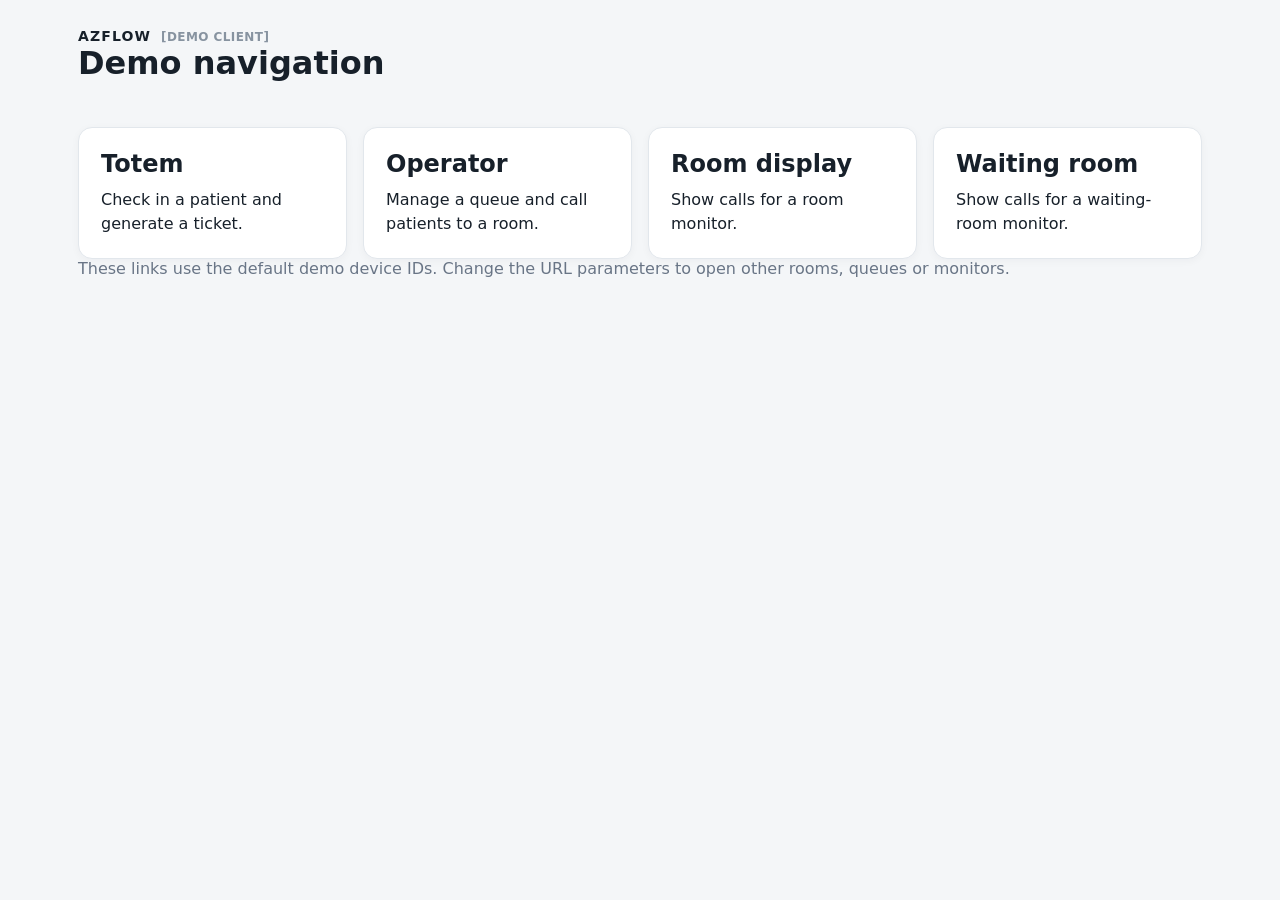
<file: dev/demo_clients/index.html>
<!doctype html>
<html lang="en">
<head>
  <meta charset="utf-8">
  <meta name="viewport" content="width=device-width,initial-scale=1">
  <title>AZFlow · Demo</title>
  <link rel="stylesheet" href="shared/common.css">
  <style>
    .brand-line { display:flex; align-items:baseline; gap:10px; }
    .demo-label { font-size:12px; font-weight:750; letter-spacing:.035em; color:#8793a0; }
    .demo-grid { display:grid; grid-template-columns:repeat(auto-fit,minmax(220px,1fr)); gap:16px; margin-top:24px; }
    .demo-link { display:block; color:inherit; text-decoration:none; padding:22px; transition:transform .15s ease; }
    .demo-link:hover { transform:translateY(-2px); }
    .demo-link h2 { margin:0 0 10px; }
    .demo-link p { margin:0; line-height:1.5; }
  </style>
</head>
<body>
<main class="shell">
  <header class="topbar">
    <div><div class="brand-line"><span class="brand">AZFlow</span><span class="demo-label">[DEMO CLIENT]</span></div><h1>Demo navigation</h1></div>
  </header>
  <section class="demo-grid" aria-label="Demo clients">
    <a class="card demo-link" href="totem/?id=1"><h2>Totem</h2><p>Check in a patient and generate a ticket.</p></a>
    <a class="card demo-link" href="operator/?room=1&amp;queue=1"><h2>Operator</h2><p>Manage a queue and call patients to a room.</p></a>
    <a class="card demo-link" href="room_display/?id=1"><h2>Room display</h2><p>Show calls for a room monitor.</p></a>
    <a class="card demo-link" href="waiting_room/?id=1"><h2>Waiting room</h2><p>Show calls for a waiting-room monitor.</p></a>
  </section>
  <p class="muted">These links use the default demo device IDs. Change the URL parameters to open other rooms, queues or monitors.</p>
</main>
</body>
</html>
</file>
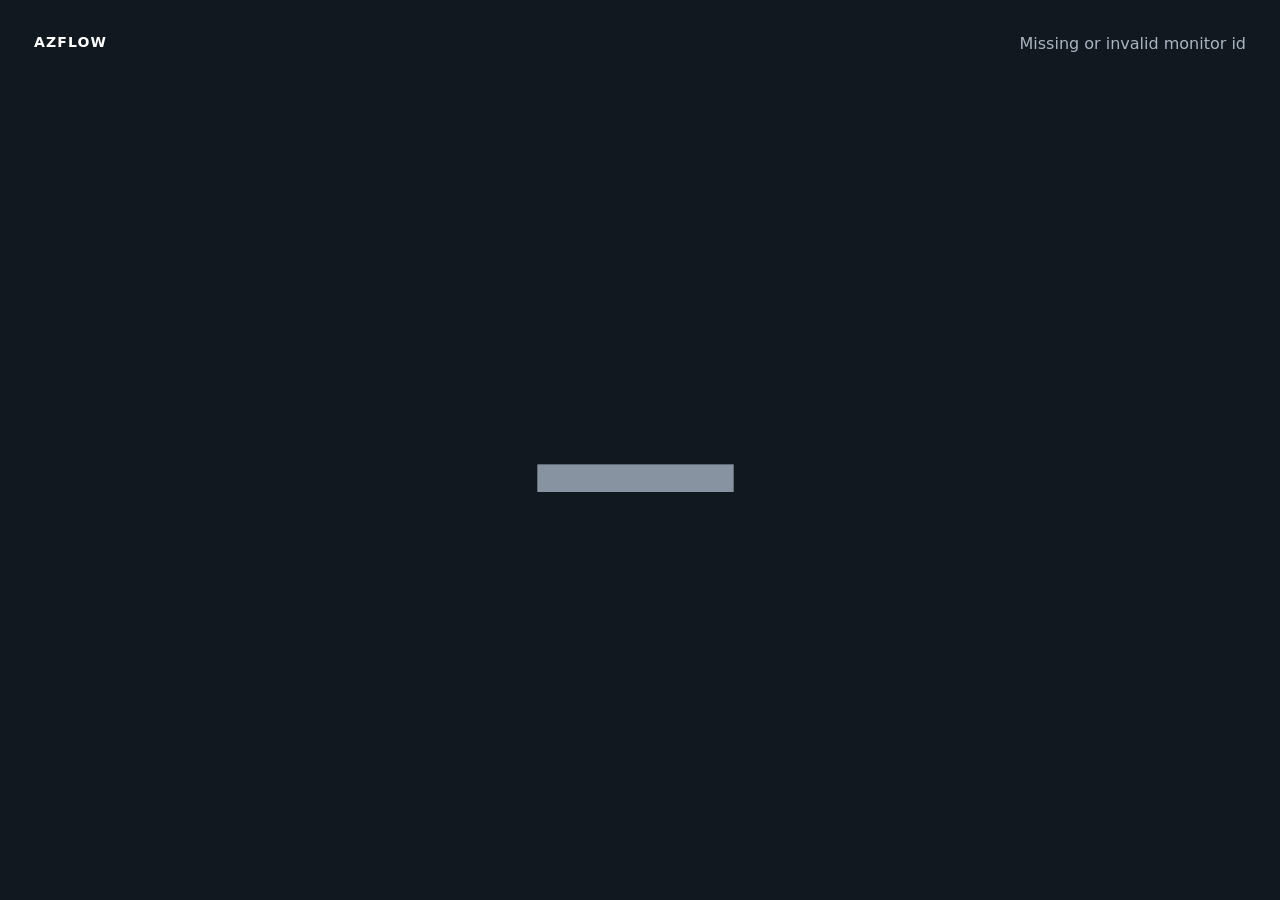
<file: dev/demo_clients/room_display/index.html>
<!doctype html><html lang="en"><head><meta charset="utf-8"><meta name="viewport" content="width=device-width,initial-scale=1"><title>AZFlow · Room display</title><link rel="stylesheet" href="../shared/common.css"><link rel="stylesheet" href="style.css"></head>
<body><main><div class="meta"><span class="brand">AZFlow</span><span id="connection">Connecting…</span></div><section id="call" class="idle"><p>PLEASE ENTER</p><strong id="code">—</strong><h1 id="room"></h1><span id="agenda"></span></section></main><script type="module" src="app.js?v=20261003"></script></body></html>
</file>
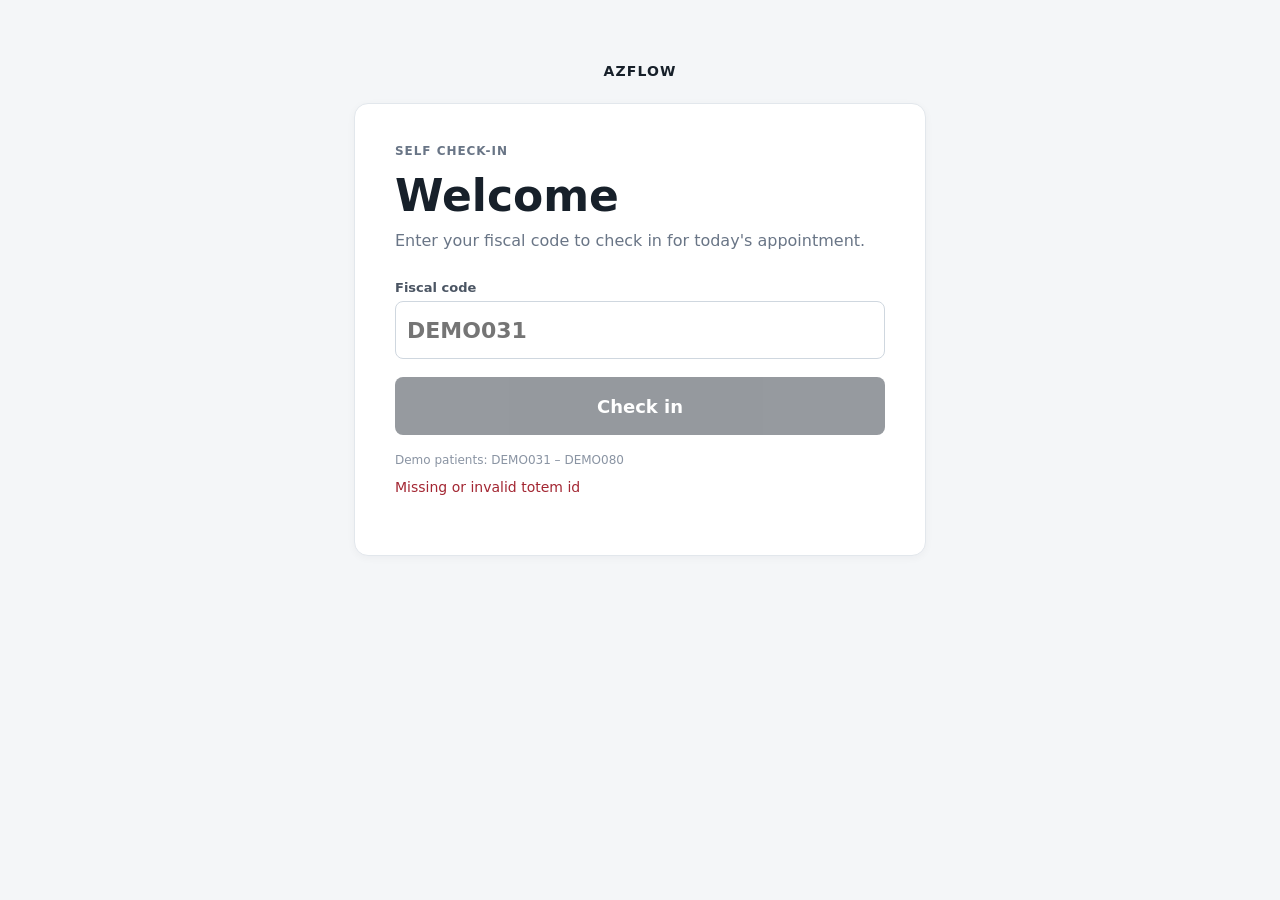
<file: dev/demo_clients/totem/index.html>
<!doctype html><html lang="en"><head><meta charset="utf-8"><meta name="viewport" content="width=device-width,initial-scale=1"><title>AZFlow · Totem</title><link rel="stylesheet" href="../shared/common.css"><link rel="stylesheet" href="style.css"></head>
<body><main class="kiosk"><div class="brand">AZFlow</div><section id="form-view" class="card panel"><p class="eyebrow">Self check-in</p><h1>Welcome</h1><p class="muted">Enter your fiscal code to check in for today's appointment.</p><form id="form"><label>Fiscal code<input id="identifier" autocomplete="off" placeholder="DEMO031" required></label><button>Check in</button></form><p class="hint">Demo patients: DEMO031 – DEMO080</p><p id="status" class="status"></p></section>
<section id="success-view" class="card panel success hidden"><p class="eyebrow">Check-in complete</p><h2>Your call code</h2><strong id="code"></strong><p>Please wait until your code appears on a display.</p><button id="again" class="secondary">New check-in</button></section></main><script type="module" src="app.js?v=20261003"></script></body></html>
</file>
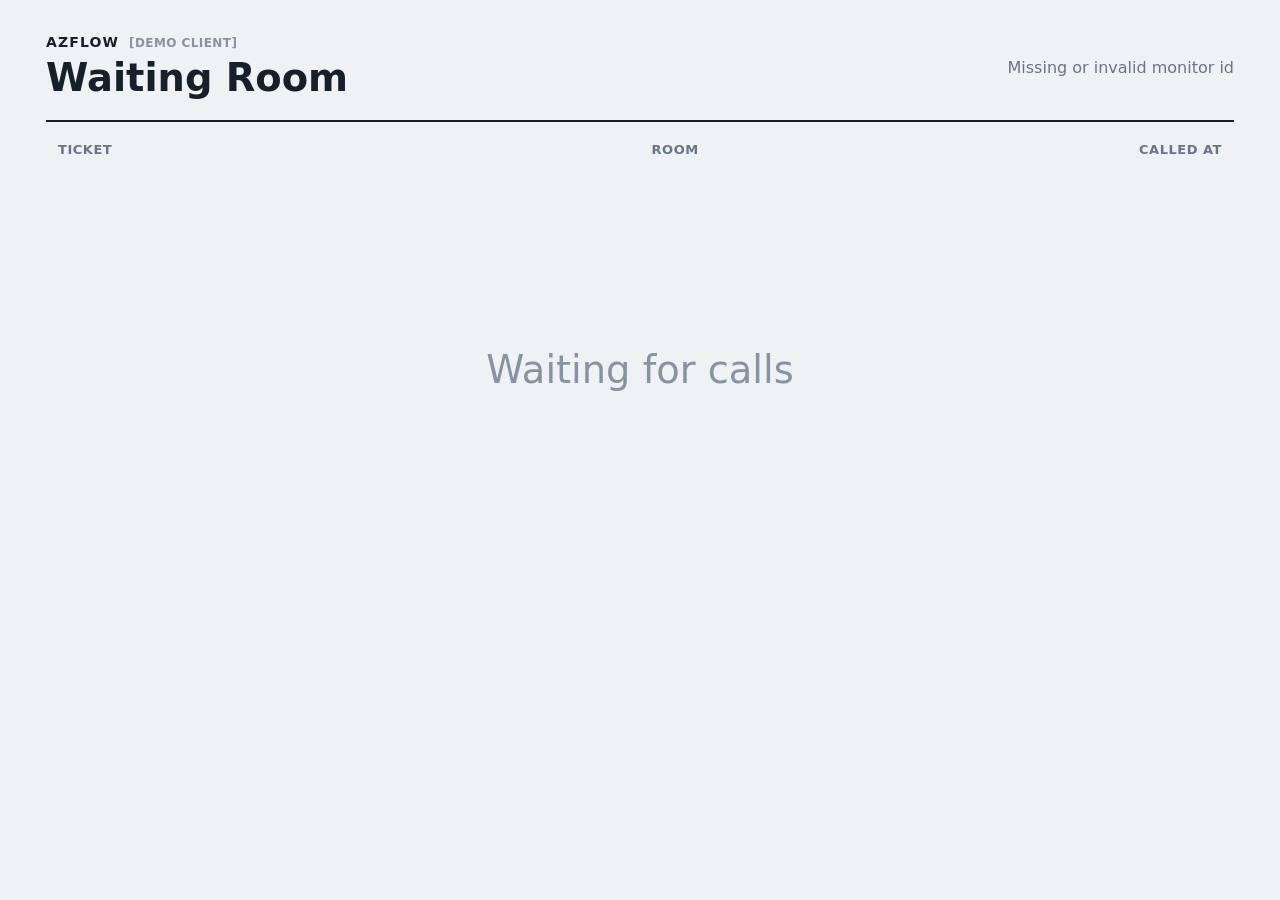
<file: dev/demo_clients/waiting_room/index.html>
<!doctype html><html lang="en"><head><meta charset="utf-8"><meta name="viewport" content="width=device-width,initial-scale=1"><title>AZFlow · Waiting room</title><link rel="stylesheet" href="../shared/common.css"><link rel="stylesheet" href="style.css"></head>
<body><main><header><div class="client-title"><div class="brand-line"><span class="brand">AZFlow</span><span class="demo-label">[DEMO CLIENT]</span></div><span id="waiting-room-label" class="client-name">Waiting Room</span></div><span id="connection">Connecting…</span></header><div class="column-head"><span>Ticket</span><span>Room</span><span>Called at</span></div><section id="calls"></section></main><script type="module" src="app.js?v=20261003"></script></body></html>
</file>
<file: dev/demo_clients/shared/common.css>
:root {
  font-family: Inter, ui-sans-serif, system-ui, -apple-system, BlinkMacSystemFont, "Segoe UI", sans-serif;
  color: #17202a;
  background: #f4f6f8;
  font-synthesis: none;
}
* { box-sizing: border-box; }
body { margin: 0; min-height: 100vh; }
button, input, select { font: inherit; }
button { cursor: pointer; }
.shell { max-width: 1180px; margin: 0 auto; padding: 28px; }
.topbar { display:flex; align-items:center; justify-content:space-between; gap:20px; margin-bottom:24px; }
.brand { font-weight:800; letter-spacing:.08em; font-size:14px; text-transform:uppercase; }
.muted { color:#697586; }
.card { background:white; border:1px solid #e2e7ec; border-radius:14px; padding:20px; box-shadow:0 2px 8px rgba(20,30,40,.04); }
.grid { display:grid; gap:18px; }
.controls { display:flex; gap:12px; flex-wrap:wrap; align-items:end; }
label { display:grid; gap:6px; font-size:13px; font-weight:650; color:#4b5563; }
select, input { min-height:42px; padding:8px 11px; border:1px solid #cfd7df; border-radius:8px; background:white; color:#17202a; }
button { min-height:42px; padding:9px 16px; border:0; border-radius:8px; background:#17202a; color:white; font-weight:700; }
button.secondary { background:#e9eef3; color:#17202a; }
button.danger { background:#8c2f39; }
button:disabled { opacity:.45; cursor:not-allowed; }
.status { min-height:22px; font-size:14px; color:#697586; }
.status.error { color:#a32632; }
.badge { display:inline-flex; padding:4px 9px; border-radius:999px; background:#e9eef3; font-size:12px; font-weight:750; }
h1,h2,p { margin-top:0; }
table { width:100%; border-collapse:collapse; }
th,td { padding:12px 10px; text-align:left; border-bottom:1px solid #edf0f3; }
th { font-size:12px; text-transform:uppercase; letter-spacing:.04em; color:#697586; }
</file>
<file: dev/demo_clients/room_display/style.css>
body{background:#111820;color:white;overflow:hidden}main{min-height:100vh;padding:34px;display:grid;grid-template-rows:auto 1fr}.meta{display:flex;justify-content:space-between;color:#aab4c0}.meta .brand{color:white}#call{display:grid;place-content:center;text-align:center}#call p{font-size:2vw;letter-spacing:.18em;color:#aab4c0;margin-bottom:20px}#call strong{font-size:min(18vw,220px);line-height:.9;letter-spacing:.04em}#call h1{font-size:4vw;margin:35px 0 10px}#call span{font-size:2vw;color:#aab4c0}#call.idle p,#call.idle h1,#call.idle span{visibility:hidden}#call.idle strong{color:#8793a0}
</file>
<file: dev/demo_clients/totem/style.css>
.kiosk{max-width:620px;margin:0 auto;padding:7vh 24px}.brand{text-align:center;margin-bottom:24px}.panel{padding:40px}.panel h1{font-size:44px;margin-bottom:10px}.eyebrow{text-transform:uppercase;letter-spacing:.08em;font-size:12px;font-weight:800;color:#697586}.panel form{display:grid;gap:18px;margin-top:30px}.panel input{font-size:22px;min-height:58px;text-transform:uppercase}.panel button{min-height:58px;font-size:18px}.hint{font-size:12px;color:#8a94a3;margin-top:18px}.success{text-align:center}.success strong{display:block;font-size:72px;letter-spacing:.06em;margin:24px 0}.hidden{display:none}
</file>
<file: dev/demo_clients/waiting_room/style.css>
body{background:#eef2f5}main{min-height:100vh;padding:34px 46px}header{display:flex;align-items:center;justify-content:space-between;border-bottom:2px solid #17202a;padding-bottom:20px;margin-bottom:20px}.client-title{display:grid;gap:5px}.brand-line{display:flex;align-items:baseline;gap:10px}.demo-label{font-size:12px;font-weight:750;letter-spacing:.035em;color:#8793a0}.client-name{font-size:3vw;font-weight:700;letter-spacing:0}#connection{color:#697586}.column-head{display:grid;grid-template-columns:1.2fr 1fr 1fr;gap:20px;padding:0 12px 10px;color:#697586;font-size:13px;font-weight:700;letter-spacing:.04em;text-transform:uppercase}.column-head span:nth-child(2){text-align:center}.column-head span:last-child{text-align:right}#calls{display:grid}.call{display:grid;grid-template-columns:1.2fr 1fr 1fr;align-items:center;gap:20px;padding:2.2vh 12px;border-bottom:1px solid #cfd7df;transition:opacity .2s}.call:first-child{background:white;border:0;border-radius:14px;padding:3vh 24px;margin-bottom:8px;box-shadow:0 2px 8px rgba(20,30,40,.06)}.call.inactive{opacity:.42}.ticket{display:grid;justify-items:start}.code{font-size:4vw;font-weight:850;letter-spacing:.04em}.appointment{font-size:1.25vw;color:#697586;margin-top:4px}.room{font-size:2.5vw;font-weight:750;text-align:center}.called-at{font-size:2.1vw;font-weight:650;text-align:right;font-variant-numeric:tabular-nums}.empty{font-size:3vw;color:#8793a0;text-align:center;padding:20vh 0}
</file>
